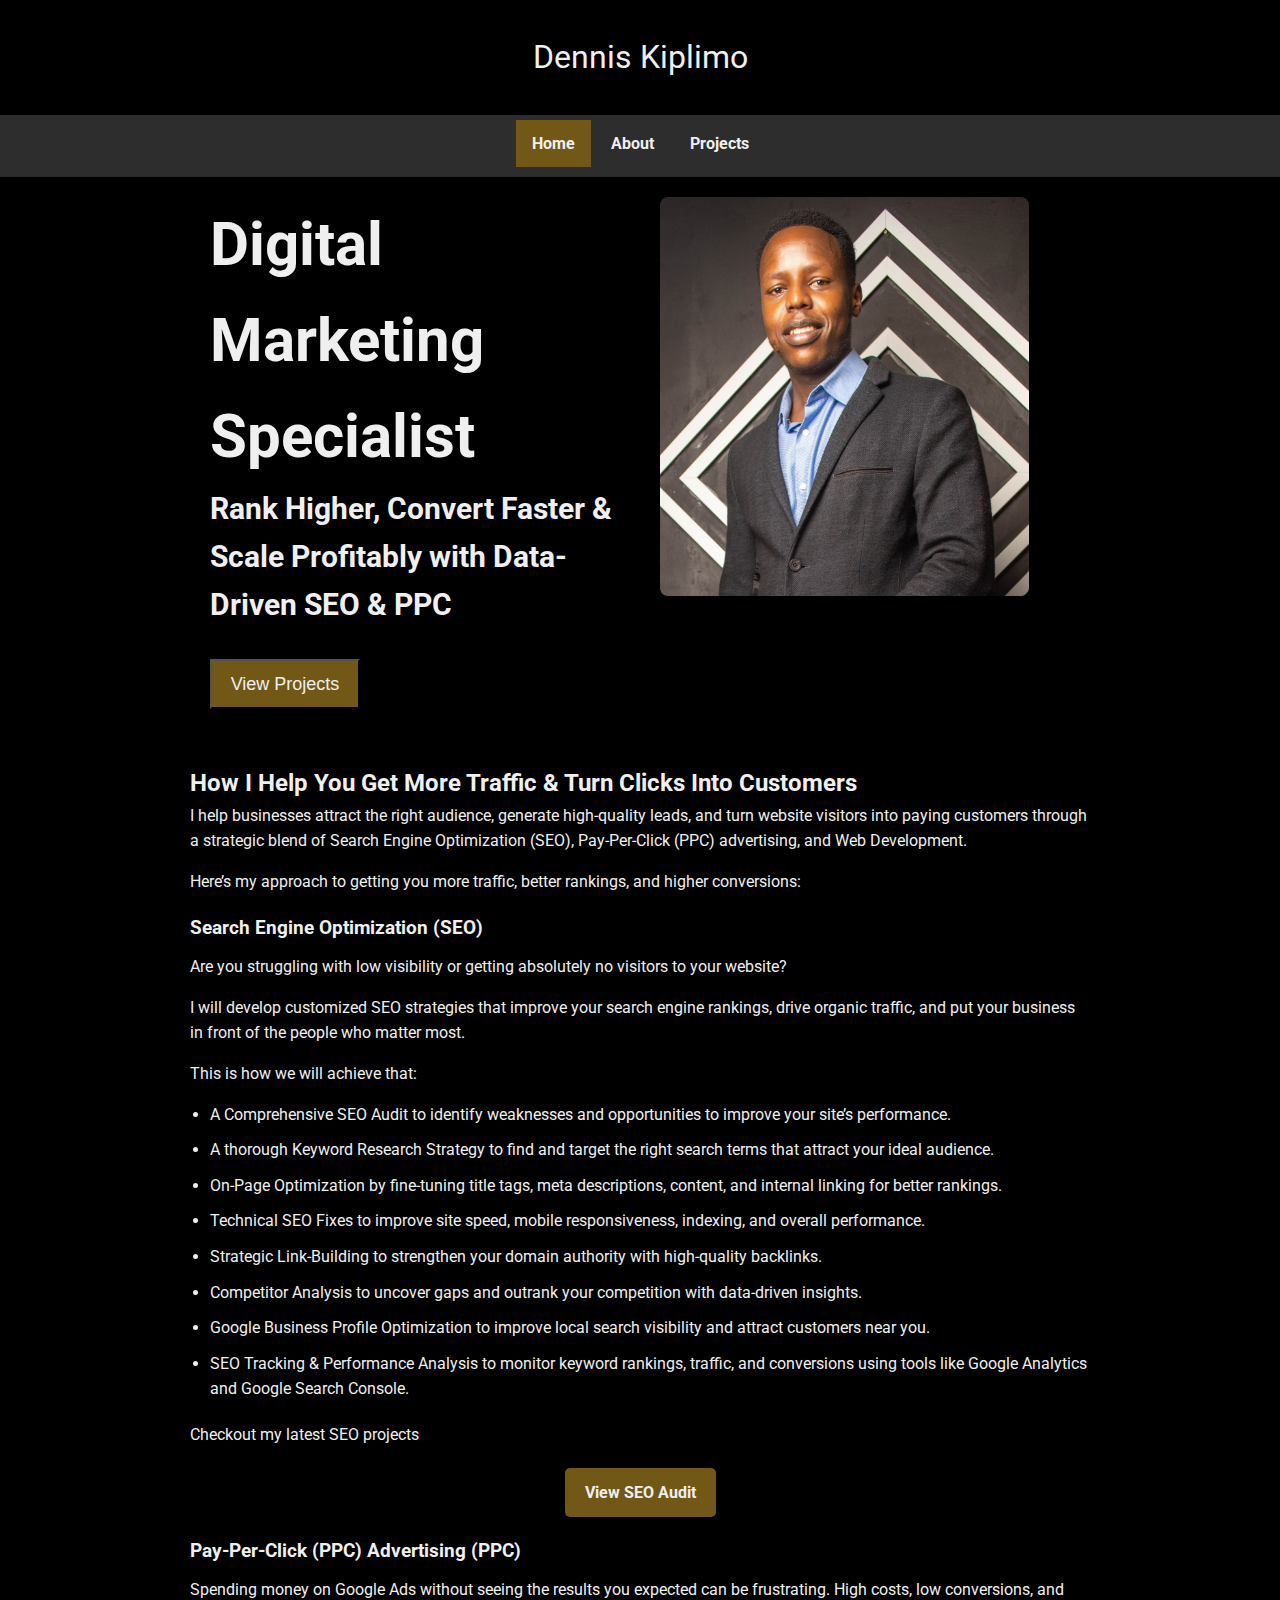
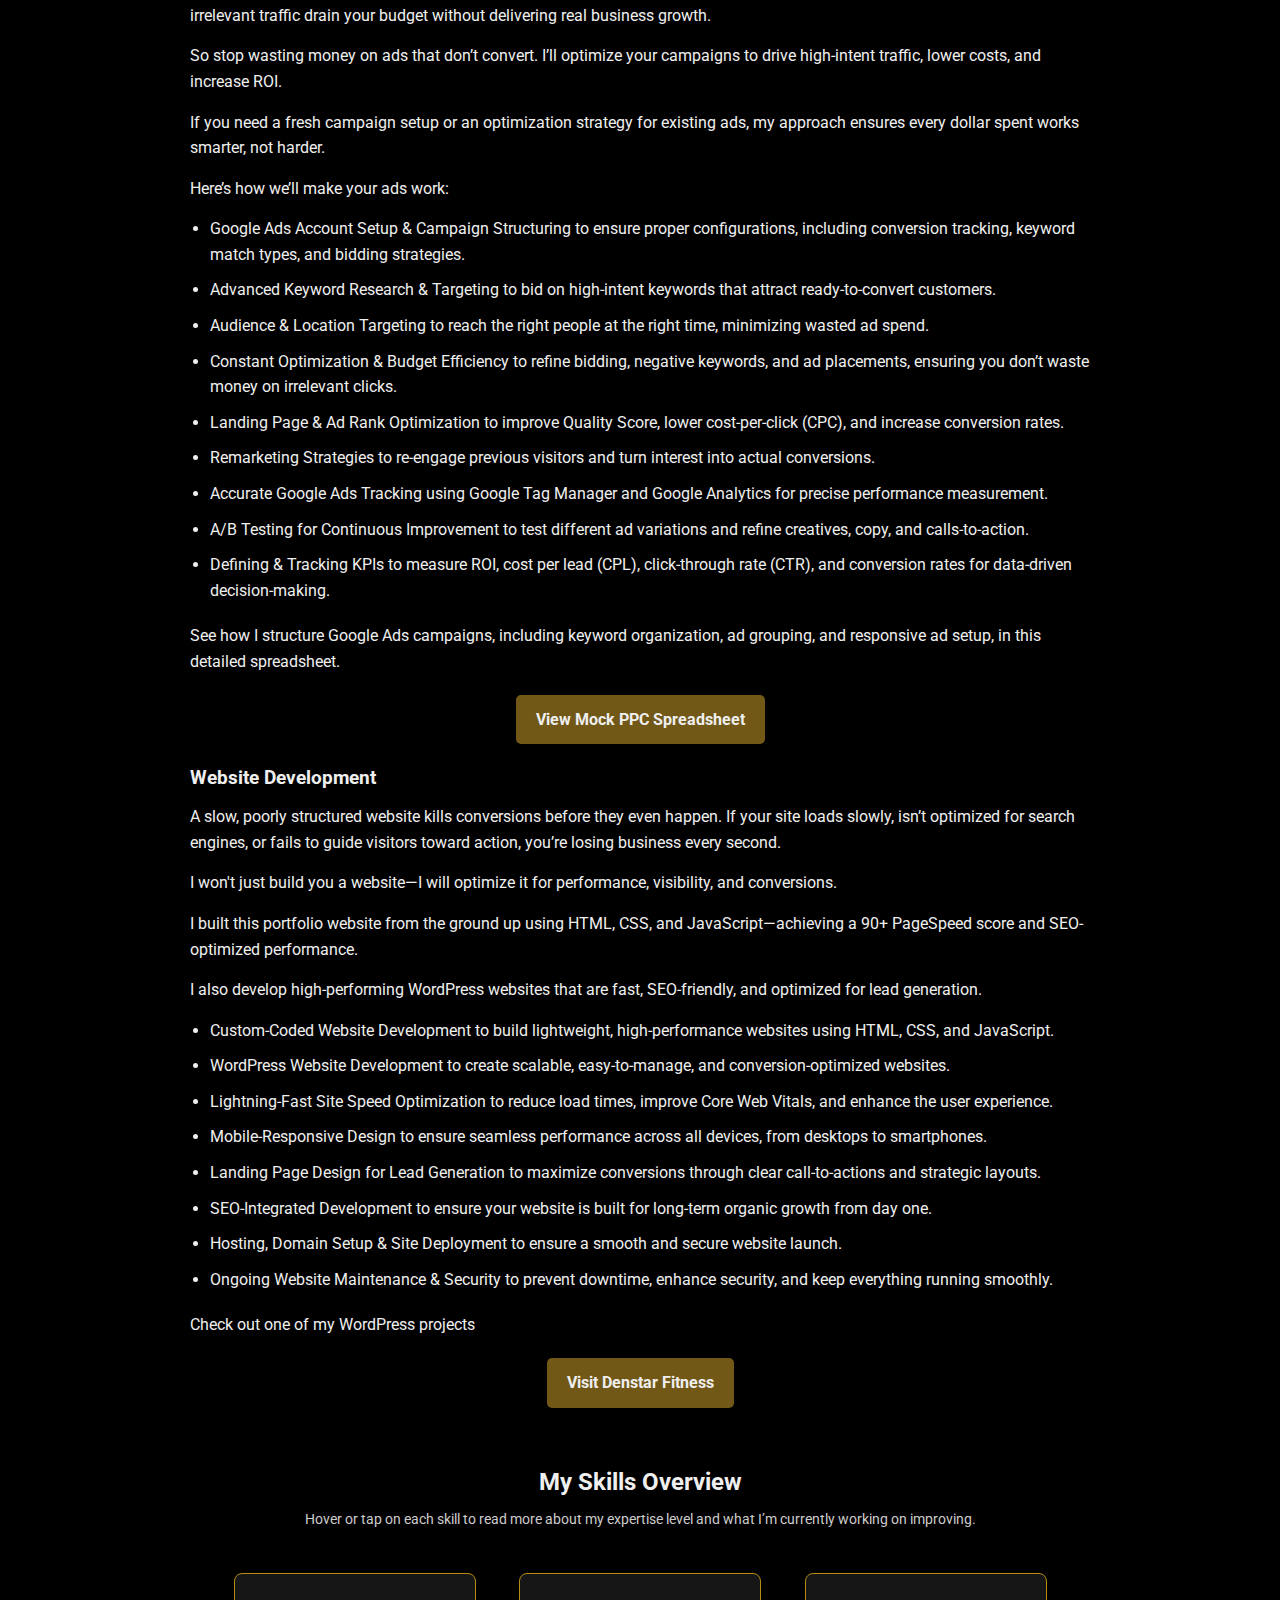
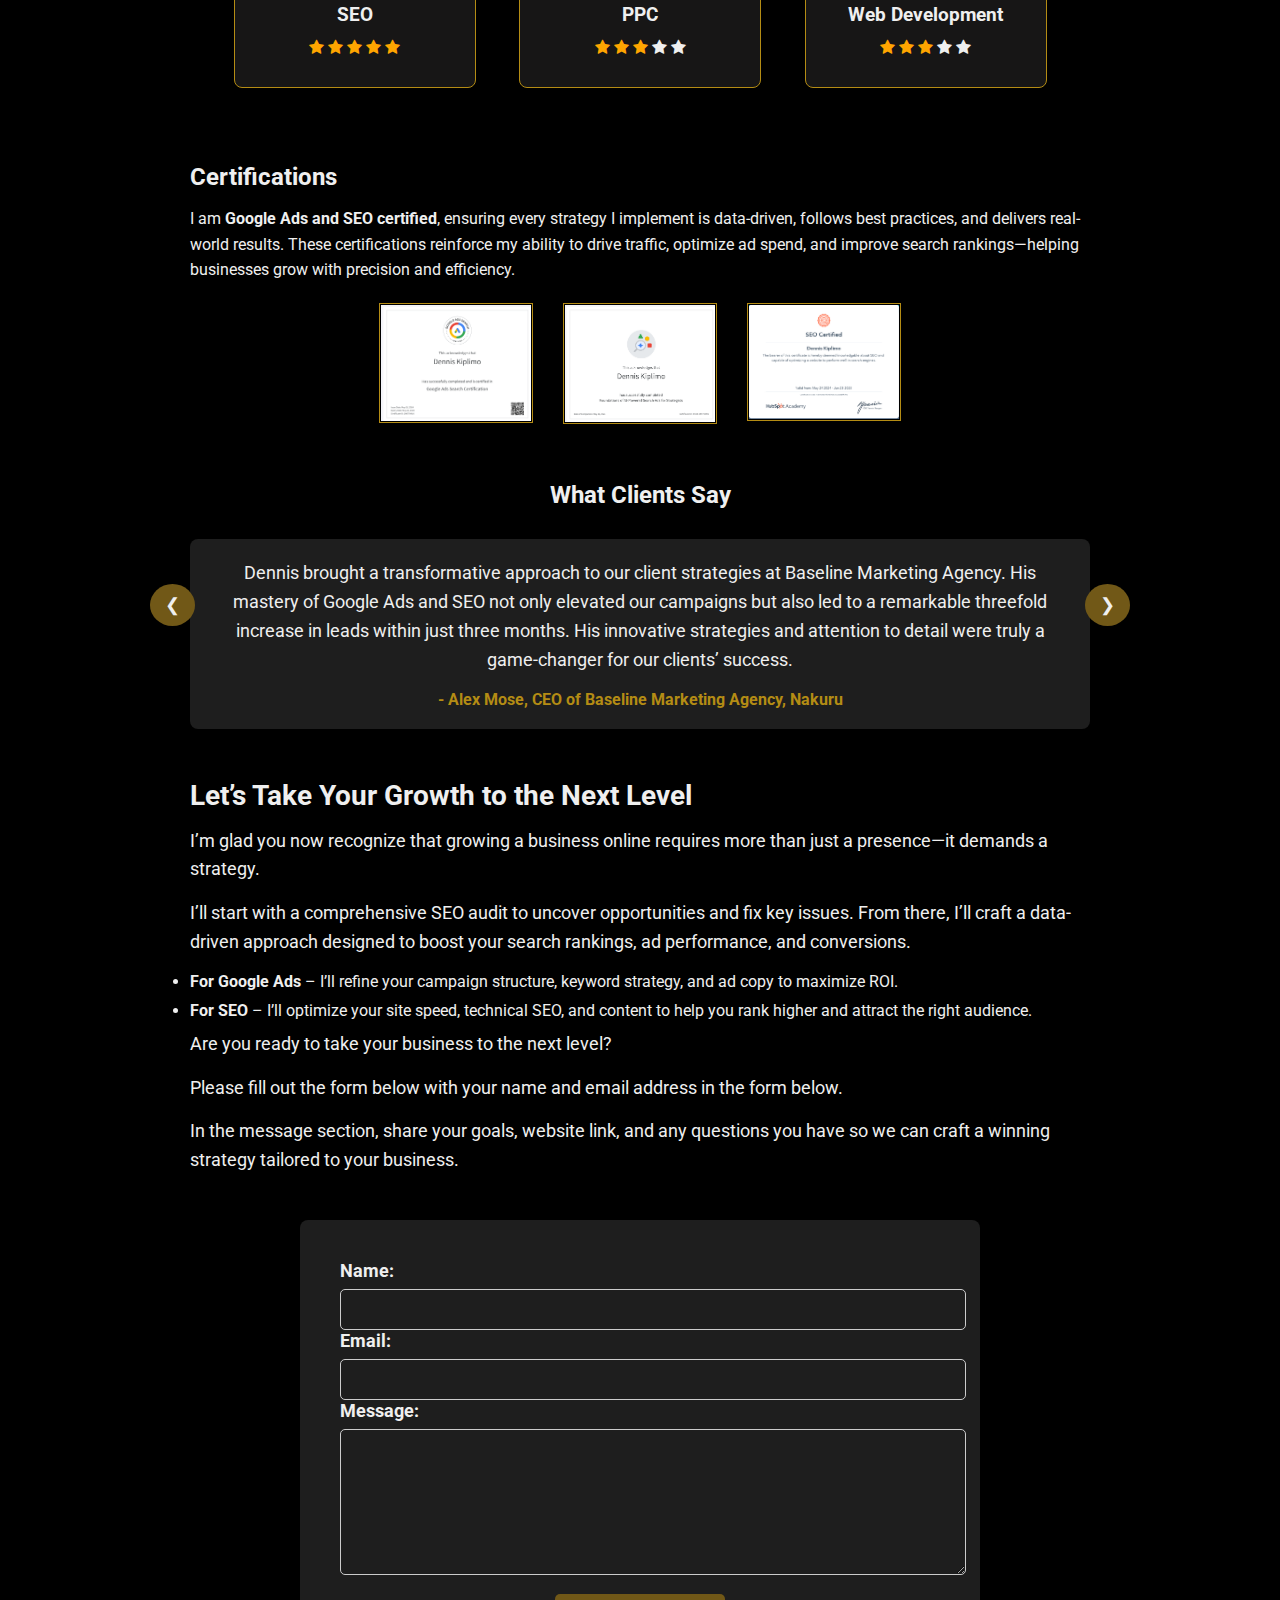
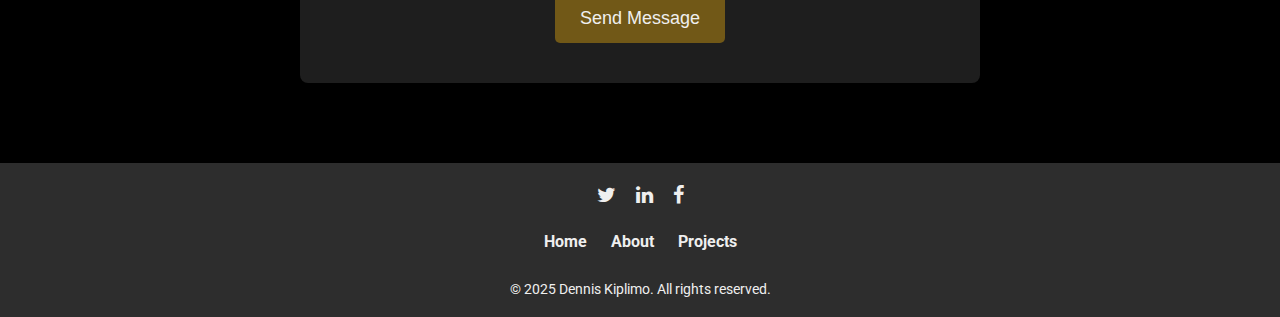
<file: index.html>
<!DOCTYPE html>
<html lang="en">
<head>
    <title>Dennis Kiplimo | SEO & PPC Specialist in Jyväskylä, Finland</title>
    <meta name="viewport" content="width=device-width, initial-scale=1.0">
    <meta name="description" content="SEO & PPC Specialist in Jyväskylä. Google Ads & SEO Certified, helping businesses drive traffic, generate leads, and boost sales.">
    <!-- Google tag (gtag.js) -->
<script async src="https://www.googletagmanager.com/gtag/js?id=G-Q9VZE1HL7E"></script>
<script>
  window.dataLayer = window.dataLayer || [];
  function gtag(){dataLayer.push(arguments);}
  gtag('js', new Date());

  gtag('config', 'G-Q9VZE1HL7E');
</script>
    <!-- Google Search Console Verification -->
    <meta name="google-site-verification" content="oHWgA0cda8-kYNpu-1tdZjZuhf3ZQPJqt4L_lTf4qVQ">
    <link href="css/lightbox.css" rel="stylesheet">
    <link rel="stylesheet" href="project.css">
    <link rel="stylesheet" href="https://cdnjs.cloudflare.com/ajax/libs/font-awesome/4.7.0/css/font-awesome.min.css">
</head>
<body>
    <main>
        <!-- Header -->
        <header>
            Dennis Kiplimo
        </header>
        
        <!-- Navigation -->
        <nav>
            <ul>
                <li><a class="active" href="home.html">Home</a></li>
                <li><a href="about.html">About</a></li>
                <li><a href="projects.html">Projects</a></li>
            </ul>
        </nav>

        <!-- Hero Section -->
        <div class="hero-section">
            <div class="hero-text">
                <h1>Digital Marketing Specialist</h1>
                <h2> Rank Higher, Convert Faster & Scale Profitably with Data-Driven SEO & PPC</h2>
                <button class="cta-button" onclick="location.href='projects.html'">View Projects</button>
            </div>
            <div class="hero-image">
                <img src="images/dennisofficial.jpg" alt="Dennis Kiplimo, SEO & PPC Specialist in Jyväskylä, Finland">
            </div>
        </div>

        <!-- Abilities Section -->
        <section class="abilities">
            <h2>How I Help You Get More Traffic & Turn Clicks Into Customers</h2>
            <p> I help businesses attract the right audience, generate high-quality leads, and turn website visitors into paying customers through a strategic blend of Search Engine Optimization (SEO), Pay-Per-Click (PPC) advertising, and Web Development.</p>
            <p> Here’s my approach to getting you more traffic, better rankings, and higher conversions:</p>
        
            <!-- SEO Section -->
            <h3>Search Engine Optimization (SEO)</h3>
            <p> Are you struggling with low visibility or getting absolutely no visitors to your website?</p>
            <p>I will develop customized SEO strategies that improve your search engine rankings, drive organic traffic, and put your business in front of the people who matter most.</p>
            <p>This is how we will achieve that:</p>
            <ul>
                <li>A Comprehensive SEO Audit to identify weaknesses and opportunities to improve your site’s performance.</li>
                <li>A thorough Keyword Research Strategy to find and target the right search terms that attract your ideal audience.</li>
                <li>On-Page Optimization by fine-tuning title tags, meta descriptions, content, and internal linking for better rankings.</li>
                <li> Technical SEO Fixes to improve site speed, mobile responsiveness, indexing, and overall performance.</li>
                <li>Strategic Link-Building to strengthen your domain authority with high-quality backlinks.</li>
                <li>Competitor Analysis to uncover gaps and outrank your competition with data-driven insights.</li>
                <li>Google Business Profile Optimization to improve local search visibility and attract customers near you.</li>
                <li>SEO Tracking & Performance Analysis to monitor keyword rankings, traffic, and conversions using tools like Google Analytics and Google Search Console.</li>
            </ul>
            <p>Checkout my latest SEO projects</p>
            <a href="https://docs.google.com/document/d/1pfCXDrT2OmkiLVCF9WJ0GuBSRz8CURRe/edit?usp=sharing&ouid=111422464792501663178&rtpof=true&sd=true" class="btn inline-btn" target="_blank">View SEO Audit</a>

            <!-- PPC Section -->
            <h3>Pay-Per-Click (PPC) Advertising (PPC)</h3>
            <p>Spending money on Google Ads without seeing the results you expected can be frustrating. High costs, low conversions, and irrelevant traffic drain your budget without delivering real business growth.</p>
            <p>So stop wasting money on ads that don’t convert. I’ll optimize your campaigns to drive high-intent traffic, lower costs, and increase ROI.</p>
            <p> If you need a fresh campaign setup or an optimization strategy for existing ads, my approach ensures every dollar spent works smarter, not harder.</p>
            <p>Here’s how we’ll make your ads work:</p>
            <ul>
                <li>Google Ads Account Setup & Campaign Structuring to ensure proper configurations, including conversion tracking, keyword match types, and bidding strategies.</li>
                <li>Advanced Keyword Research & Targeting to bid on high-intent keywords that attract ready-to-convert customers.</li>
                <li>Audience & Location Targeting to reach the right people at the right time, minimizing wasted ad spend.</li>
                <li>Constant Optimization & Budget Efficiency to refine bidding, negative keywords, and ad placements, ensuring you don’t waste money on irrelevant clicks.</li>
                <li>Landing Page & Ad Rank Optimization to improve Quality Score, lower cost-per-click (CPC), and increase conversion rates.</li>
                <li>Remarketing Strategies to re-engage previous visitors and turn interest into actual conversions.</li>
                <li>Accurate Google Ads Tracking using Google Tag Manager and Google Analytics for precise performance measurement.</li>
                <li>A/B Testing for Continuous Improvement to test different ad variations and refine creatives, copy, and calls-to-action.</li>
                <li>Defining & Tracking KPIs to measure ROI, cost per lead (CPL), click-through rate (CTR), and conversion rates for data-driven decision-making.</li>
            </ul>
            <p>See how I structure Google Ads campaigns, including keyword organization, ad grouping, and responsive ad setup, in this detailed spreadsheet.</p>
            <a href="https://docs.google.com/spreadsheets/d/1Gci21rlzCB-6meDxu1LU5Sd1lXk4l-aP/edit?usp=sharing&ouid=111422464792501663178&rtpof=true&sd=true" class="btn inline-btn" target="_blank">View Mock PPC Spreadsheet</a>
            <!-- Web Dev Section -->
            <h3>Website Development</h3>
            <p>A slow, poorly structured website kills conversions before they even happen. If your site loads slowly, isn’t optimized for search engines, or fails to guide visitors toward action, you’re losing business every second.</p>
            <p>I won't just build you a website—I will optimize it for performance, visibility, and conversions.</p>
            <p>I built this portfolio website from the ground up using HTML, CSS, and JavaScript—achieving a 90+ PageSpeed score and SEO-optimized performance.</p>
            <p>I also develop high-performing WordPress websites that are fast, SEO-friendly, and optimized for lead generation.</p>

            <ul>
                <li>Custom-Coded Website Development to build lightweight, high-performance websites using HTML, CSS, and JavaScript.</li>
                <li>WordPress Website Development to create scalable, easy-to-manage, and conversion-optimized websites.</li>
                <li>Lightning-Fast Site Speed Optimization to reduce load times, improve Core Web Vitals, and enhance the user experience.</li>
                <li>Mobile-Responsive Design to ensure seamless performance across all devices, from desktops to smartphones.</li>
                <li>Landing Page Design for Lead Generation to maximize conversions through clear call-to-actions and strategic layouts.</li>
                <li>SEO-Integrated Development to ensure your website is built for long-term organic growth from day one.</li>
                <li>Hosting, Domain Setup & Site Deployment to ensure a smooth and secure website launch.</li>
                <li>Ongoing Website Maintenance & Security to prevent downtime, enhance security, and keep everything running smoothly.</li>
            </ul>
            
            
            <p>Check out one of my WordPress projects</p>
            <a href="https://denstarfitness.com/" class="btn inline-btn" target="_blank">Visit Denstar Fitness</a>
            </section>

        <!-- Skills Overview Section -->

        <section class="skills-overview">
            <h2>My Skills Overview</h2>
            <div class="skills-container">
                <p class="hover-note">Hover or tap on each skill to read more about my expertise level and what I’m currently working on improving.</p>
                <div class="skillbox">
                    <h3>SEO</h3>
                    <div class="stars">
                        <span class="fa fa-star checked"></span>
                        <span class="fa fa-star checked"></span>
                        <span class="fa fa-star checked"></span>
                        <span class="fa fa-star checked"></span>
                        <span class="fa fa-star checked"></span>
                    </div>
                    <div class="skill-description">
                        <p>I have mastered all four pillars of SEO—Technical SEO, Content, On-site SEO, and Off-site SEO—guaranteeing higher rankings and visibility.</p>
                    </div>
                </div>
                <div class="skillbox">
                    <h3>PPC</h3>
                    <div class="stars">
                        <span class="fa fa-star checked"></span>
                        <span class="fa fa-star checked"></span>
                        <span class="fa fa-star checked"></span>
                        <span class="fa fa-star"></span>
                        <span class="fa fa-star"></span>
                    </div>
                    <div class="skill-description">
                        <p>I have mastered the core aspects of PPC—campaign structuring, audience targeting, and bid optimization—while continuously refining automation, multi-channel strategies, and A/B testing to maximize ROI.</p>
                    </div>
                </div>
                <div class="skillbox">
                    <h3>Web Development</h3>
                    <div class="stars">
                        <span class="fa fa-star checked"></span>
                        <span class="fa fa-star checked"></span>
                        <span class="fa fa-star checked"></span>
                        <span class="fa fa-star"></span>
                        <span class="fa fa-star"></span>
                    </div>
                    <div class="skill-description">
                        <p>I have mastered the basics of web development, building fast, SEO-friendly, and conversion-optimized websites using HTML, CSS & JavaScript while also developing high-performing WordPress sites.</p>
                    </div>
                </div>
            </div>
        </section>

        <!-- Certifications Section -->
        <section class="certifications">
            <h2>Certifications</h2>
            <p>I am <strong>Google Ads and SEO certified</strong>, ensuring every strategy I implement is data-driven, follows best practices, and delivers real-world results. These certifications reinforce my ability to drive traffic, optimize ad spend, and improve search rankings—helping businesses grow with precision and efficiency.</p>
             

            <div class="certifications-images">
                <a href="images/dennis_kiplimo_google_ads_search_certificate.png" data-lightbox="certifications" data-title="Google Ads Search Certificate">
                    <img class="thumbnail" src="images/dennis_kiplimo_google_ads_search_certificate.png" alt="Dennis Kiplimo Google Ads Search certificate">
                </a>
                <a href="images/dennis_kiplimo_foundations_of_ai_powered_search_ads_for_strategists.png" data-lightbox="Certifications" data-title="Foundations of AI-Powered Search Ads for Strategists">
                    <img class="thumbnail" src="images/dennis_kiplimo_foundations_of_ai_powered_search_ads_for_strategists.png" alt="Dennis Kiplimo Foundations of AI-Powered Search Ads for Strategists certificate">
                </a>
                <a href="images/dennis_kiplimo_hubspot_seo_certification.png" data-lightbox="Certifications" data-title="Hubspot SEO Certification">
                    <img class="thumbnail" src="images/dennis_kiplimo_hubspot_seo_certification.png" alt="Dennis Kiplimo Hubspot SEO Certification">
                </a>
            </div>
        </section>

        <!-- Testimonials Section -->
        <section class="testimonials">
            <h2>What Clients Say</h2>
            <div class="testimonial-container">
                <div class="testimonial-card">
                    <p>Dennis brought a transformative approach to our client strategies at Baseline Marketing Agency. His mastery of Google Ads and SEO not only elevated our campaigns but also led to a remarkable threefold increase in leads within just three months. His innovative strategies and attention to detail were truly a game-changer for our clients’ success.</p>
                    <h4>- Alex Mose, CEO of Baseline Marketing Agency, Nakuru</h4>
                </div>
                <div class="testimonial-card">
                    <p>Dennis built us a fantastic WordPress site that is not only beautiful but also highly functional. Our website traffic has increased significantly!</p>
                    <h4>- James Lee, Founder of FitZone</h4>
                </div>
                <div class="testimonial-card">
                    <p>Dennis'attention to detail and innovative strategies are unmatched. He transformed our SEO strategy, and now we're ranking for key terms!</p>
                    <h4>- Solomon, Founder of Astute Scholar</h4>
                </div>
            </div>
            <button class="prev-btn">❮</button>
            <button class="next-btn">❯</button>
            </section>

            <section class="final-cta">
                <h2>Let’s Take Your Growth to the Next Level</h2>
                <p>I’m glad you now recognize that growing a business online requires more than just a presence—it demands a strategy.</p>
                <p>I’ll start with a comprehensive SEO audit to uncover opportunities and fix key issues. From there, I’ll craft a data-driven approach designed to boost your search rankings, ad performance, and conversions.</p>
                <ul>
                    <li><strong>For Google Ads</strong> – I’ll refine your campaign structure, keyword strategy, and ad copy to maximize ROI.</li>
                    <li><strong>For SEO</strong> – I’ll optimize your site speed, technical SEO, and content to help you rank higher and attract the right audience.</li>
                </ul>
                <p>Are you ready to take your business to the next level?</p>
                <p>Please fill out the form below with your name and email address in the form below.</p>
                <p>In the message section, share your goals, website link, and any questions you have so we can craft a winning strategy tailored to your business.</p>

                <div style="display: flex; justify-content: center;">
                    <form action="https://formspree.io/f/xgvoldeg" method="POST">
                        <label for="name">Name:</label>
                        <input type="text" id="name" name="name" required>
                    
                        <label for="email">Email:</label>
                        <input type="email" id="email" name="email" required>
                    
                        <label for="message">Message:</label>
                        <textarea id="message" name="message" required></textarea>
                    
                        <button type="submit">Send Message</button>
                    </form>
                </div>
            </section>
            

        <!-- Footer -->
        <footer>
            <div class="social-links">
                <a href="https://x.com/kiplimode" target="_blank" aria-label="Twitter">
                    <i class="fa fa-twitter"></i>
                </a>
                <a href="https://www.linkedin.com/in/kiplimode/" target="_blank" aria-label="LinkedIn">
                    <i class="fa fa-linkedin"></i>
                </a>
                <a href="https://www.facebook.com/kiplimode/" target="_blank" aria-label="Facebook">
                    <i class="fa fa-facebook"></i>
                </a>
            </div>
            <div class="page-links">
                <ul>
                    <li><a href="home.html">Home</a></li>
                    <li><a href="about.html">About</a></li>
                    <li><a href="projects.html">Projects</a></li>
                </ul>
            </div>
            <p>&copy; 2025 Dennis Kiplimo. All rights reserved.</p>
        </footer> <!--footer ends-->
    </main>

    <!-- JavaScript for Lightbox (Certifications) Copyright Lokesh Dhakar -->
    <script src="js/lightbox-plus-jquery.js"></script>
    
    <!-- JavaScript for Testimonials -->
    <script>
        document.addEventListener("DOMContentLoaded", () => {
            const testimonials = document.querySelectorAll(".testimonial-card");
            const prevBtn = document.querySelector(".prev-btn");
            const nextBtn = document.querySelector(".next-btn");
            let currentTestimonial = 0;

            function updateTestimonials() {
                testimonials.forEach((testimonial, index) => {
                    testimonial.style.display = index === currentTestimonial ? "block" : "none";
                });
            }

            updateTestimonials();

            prevBtn.addEventListener("click", () => {
                currentTestimonial = (currentTestimonial - 1 + testimonials.length) % testimonials.length;
                updateTestimonials();
            });

            nextBtn.addEventListener("click", () => {
                currentTestimonial = (currentTestimonial + 1) % testimonials.length;
                updateTestimonials();
            });
        });
    </script>
</body>
</html>
</file>
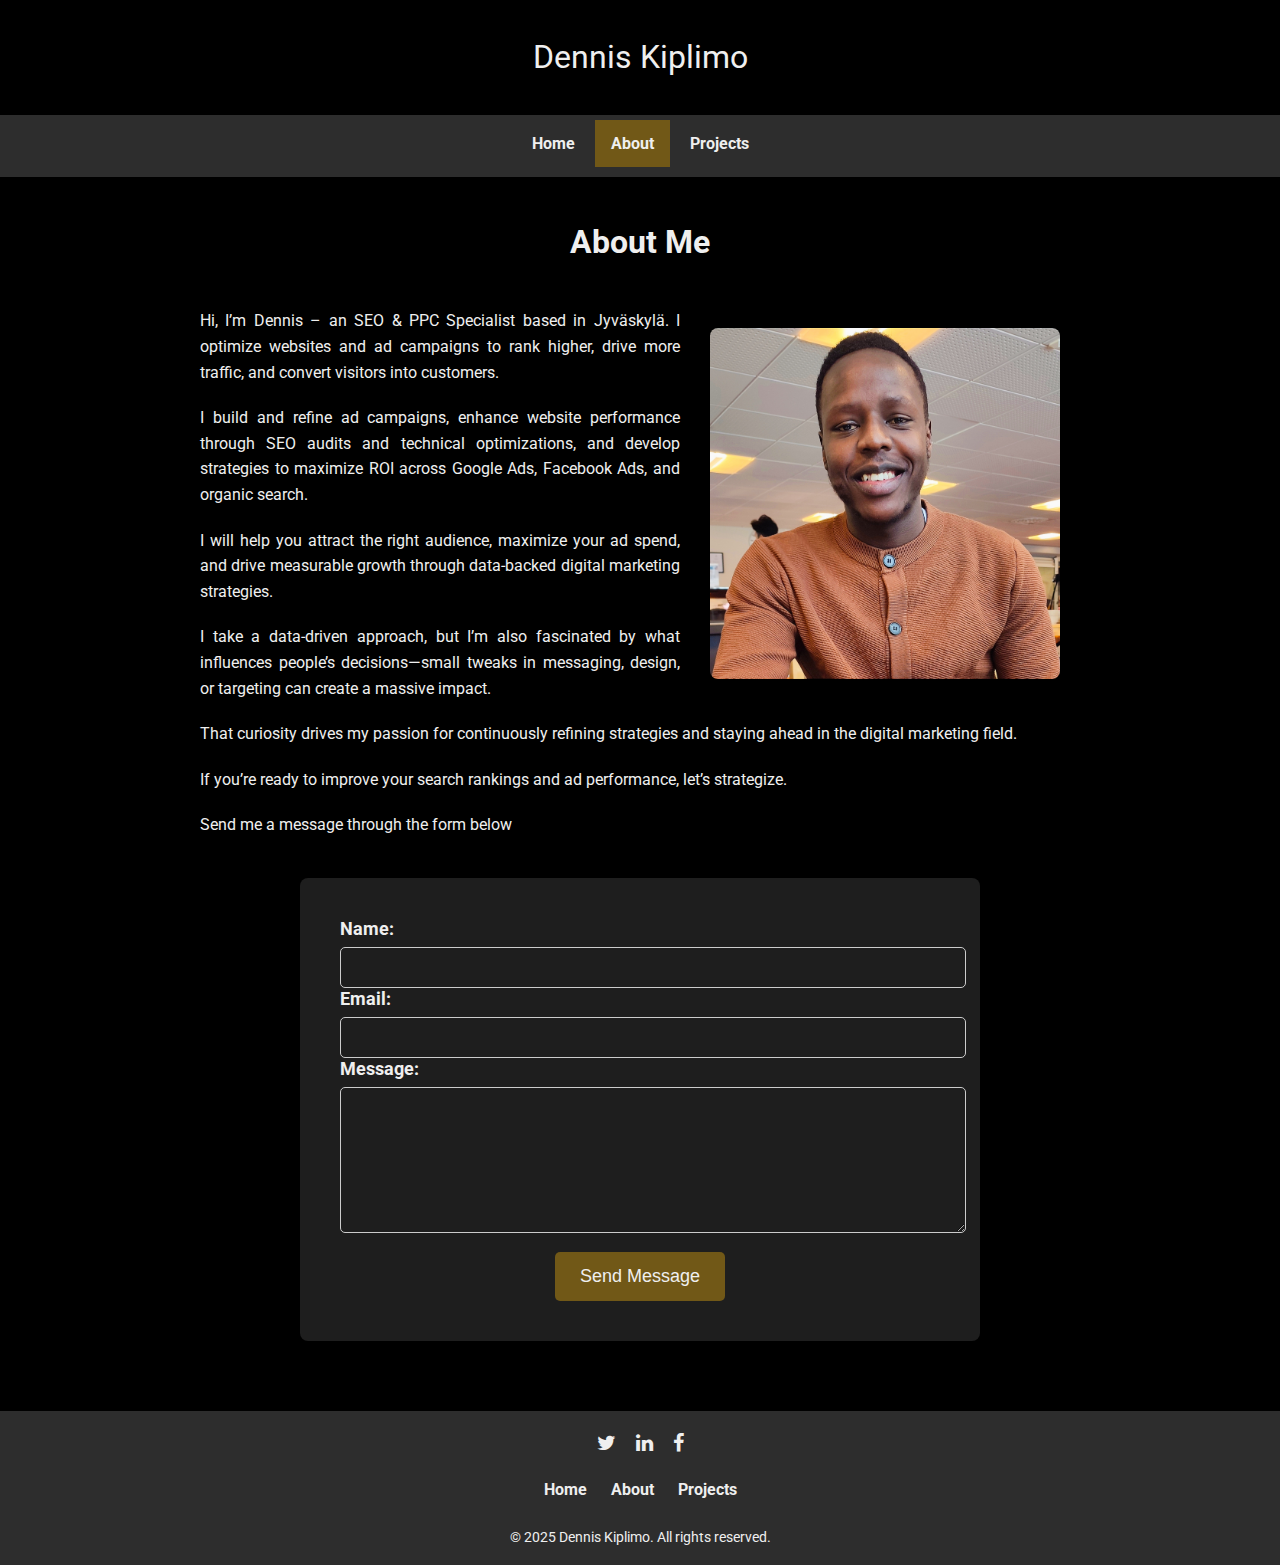
<file: about.html>
<!DOCTYPE html>
<html lang="en">
    <head>
        <title>Dennis Kiplimo</title>
        <meta name="viewport" content="width=device-width, initial-scale=1.0">
        <meta name="description" content="SEO & PPC Specialist helping businesses rank higher, drive traffic, and maximize conversions with data-driven marketing strategies.">
        <link rel="stylesheet" href="project.css">
        <link rel="stylesheet" href="https://cdnjs.cloudflare.com/ajax/libs/font-awesome/4.7.0/css/font-awesome.min.css">

    </head>
    <body>
        <!-- Header -->
        <header>
            Dennis Kiplimo
        </header>
        
        <!-- Navigation -->
        <nav>
            <ul>
                <li><a href="index.html">Home</a></li>
                <li><a class="active" href="about.html">About</a></li>
                <li><a href="projects.html">Projects</a></li>
            </ul>
        </nav>
        
        <!-- About Section -->
        <article>
            <section class="about-page">
                <h2>About Me</h2>
                <div class="content-about">
                    <div class="photo-about">
                        <img src="images/denniscasual.jpg" alt="Dennis Kiplimo Image">
                    </div>
                    <p>Hi, I’m Dennis – an SEO & PPC Specialist based in Jyväskylä. I optimize websites and ad campaigns to rank higher, drive more traffic, and convert visitors into customers.</p>
                    <p>I build and refine ad campaigns, enhance website performance through SEO audits and technical optimizations, and develop strategies to maximize ROI across Google Ads, Facebook Ads, and organic search.</p>
                    <p>I will help you attract the right audience, maximize your ad spend, and drive measurable growth through data-backed digital marketing strategies.</p>
                    <p>I take a data-driven approach, but I’m also fascinated by what influences people’s decisions—small tweaks in messaging, design, or targeting can create a massive impact.</p>
                    <p>That curiosity drives my passion for continuously refining strategies and staying ahead in the digital marketing field.</p>
                    <p>If you’re ready to improve your search rankings and ad performance, let’s strategize.</p>
                    <p>Send me a message through the form below</p>
                    <div style="display: flex; justify-content: center;">
                        <form action="https://formspree.io/f/xgvoldeg" method="POST">
                            <label for="name">Name:</label>
                            <input type="text" id="name" name="name" required>
                        
                            <label for="email">Email:</label>
                            <input type="email" id="email" name="email" required>
                        
                            <label for="message">Message:</label>
                            <textarea id="message" name="message" required></textarea>
                        
                            <button type="submit">Send Message</button>
                        </form>
                    </div>
                    

</div>
            </section>
        </article>

        <!-- Footer -->
        <footer>
            <div class="social-links"> <!--social links-->
                <a href="https://x.com/kiplimode" target="_blank" aria-label="Twitter">
                    <i class="fa fa-twitter"></i>
                </a>
                <a href="https://www.linkedin.com/in/kiplimode/" target="_blank" aria-label="LinkedIn">
                    <i class="fa fa-linkedin"></i>
                </a>
                <a href="https://www.facebook.com/kiplimode/" target="_blank" aria-label="Facebook">
                    <i class="fa fa-facebook"></i>
                </a>
            </div>
            <div class="page-links">
            <ul>
                <li><a href="index.html">Home</a></li>
                <li><a href="about.html">About</a></li>
                <li><a href="projects.html">Projects</a></li>
            </ul>
            </div>
            <p>&copy; 2025 Dennis Kiplimo. All rights reserved.</p>
        </footer>
    </body>
</html>
</file>
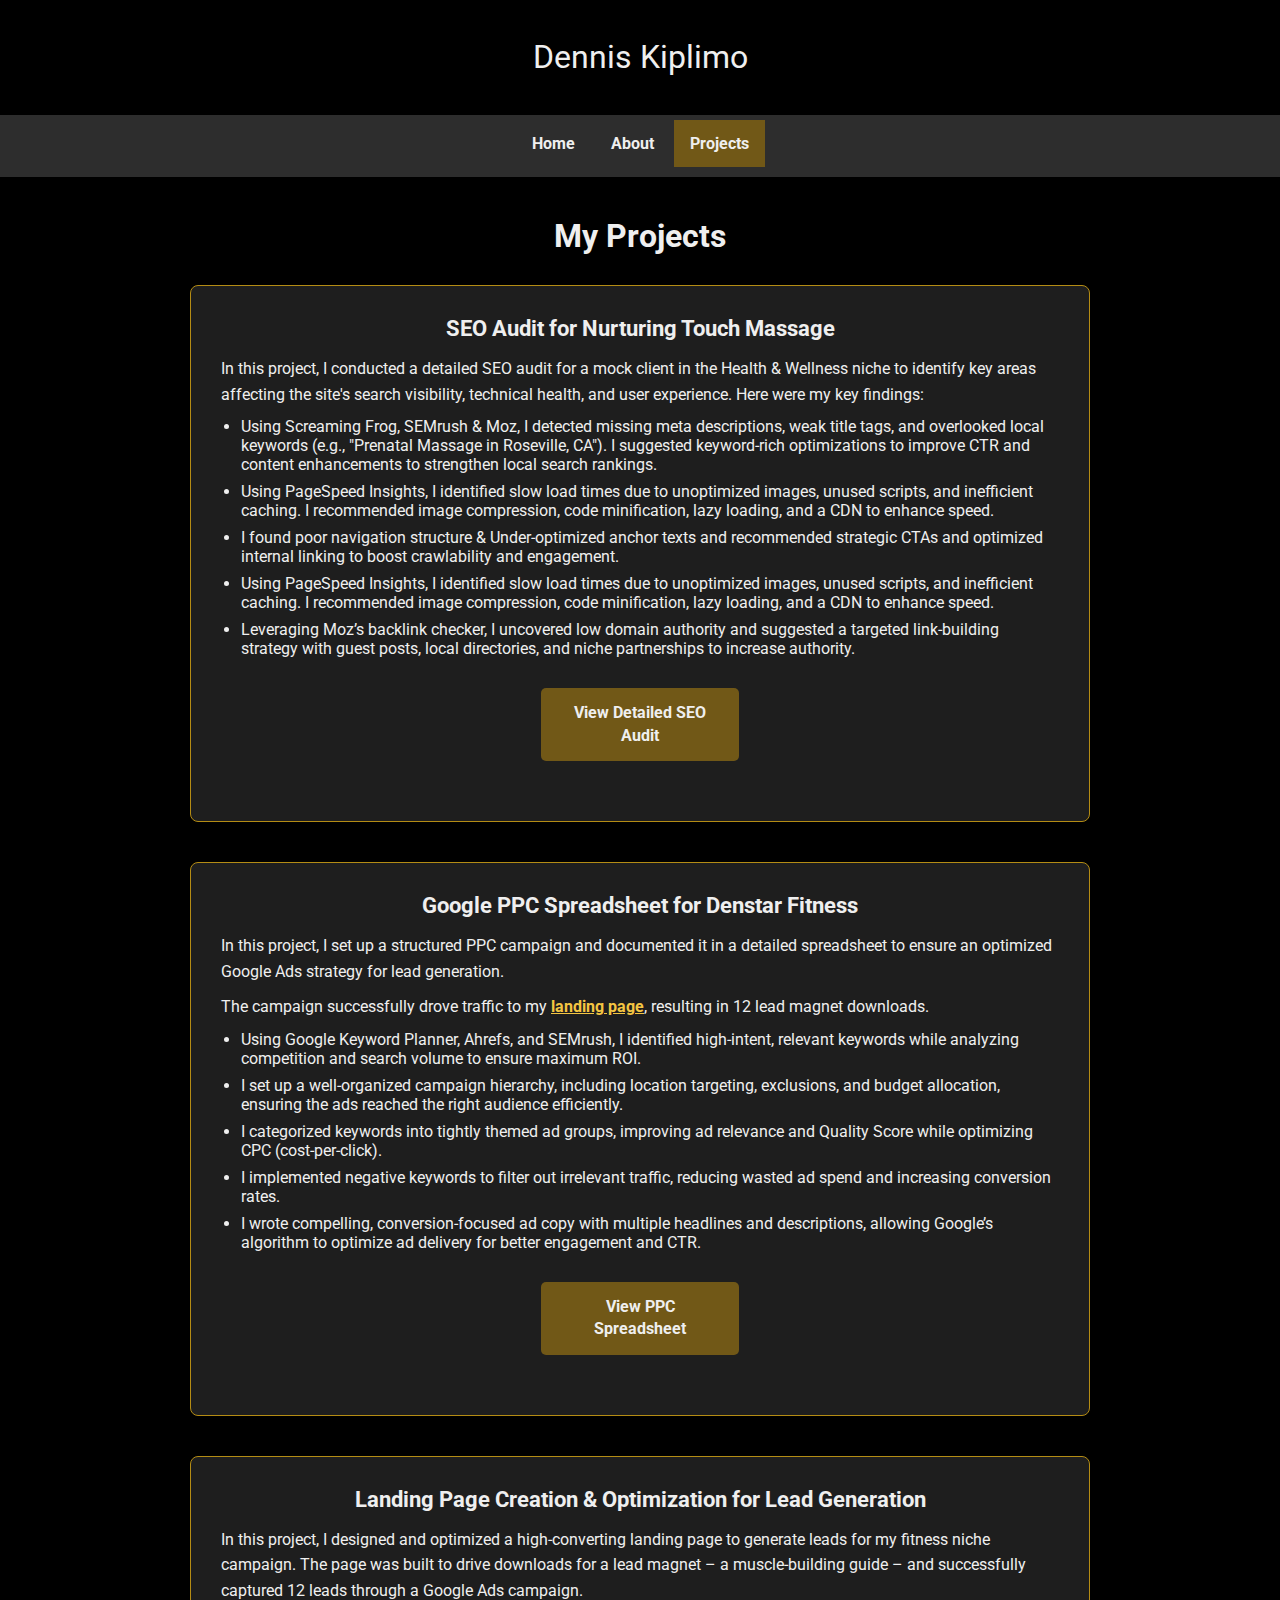
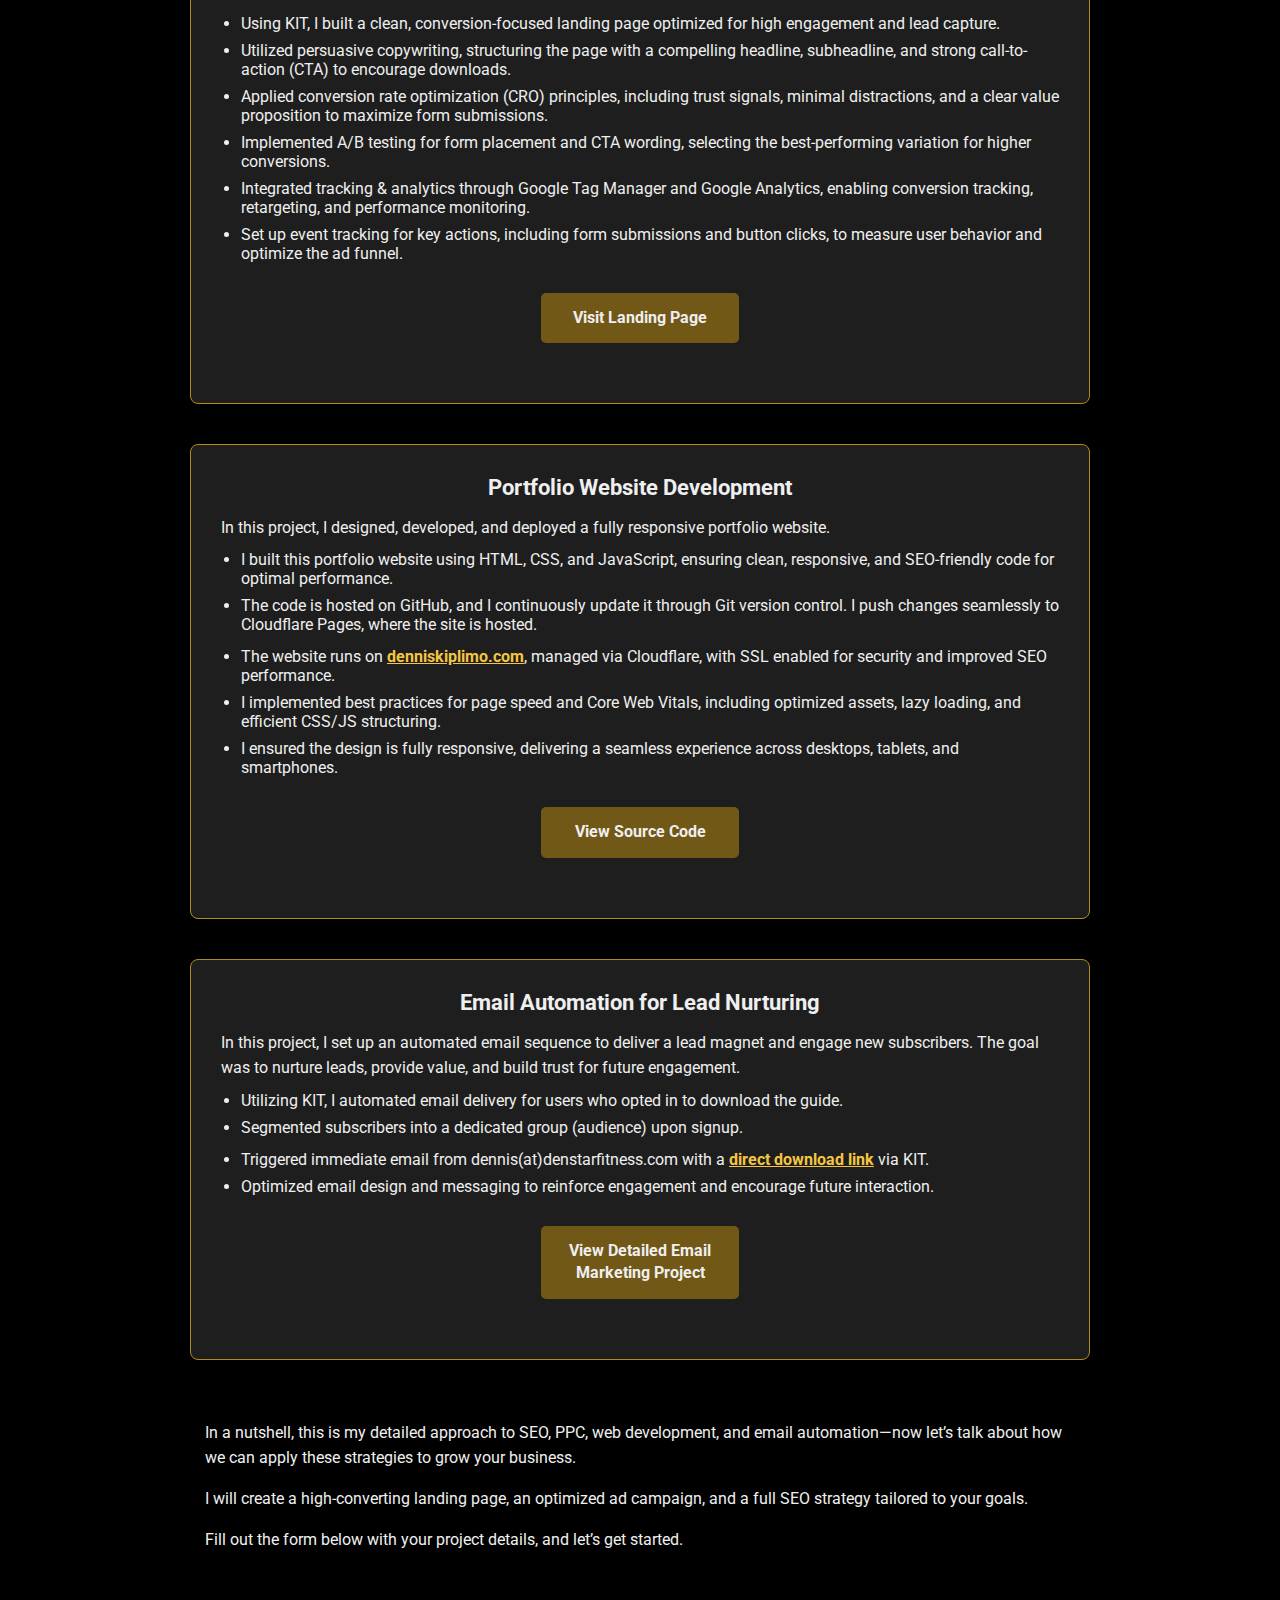
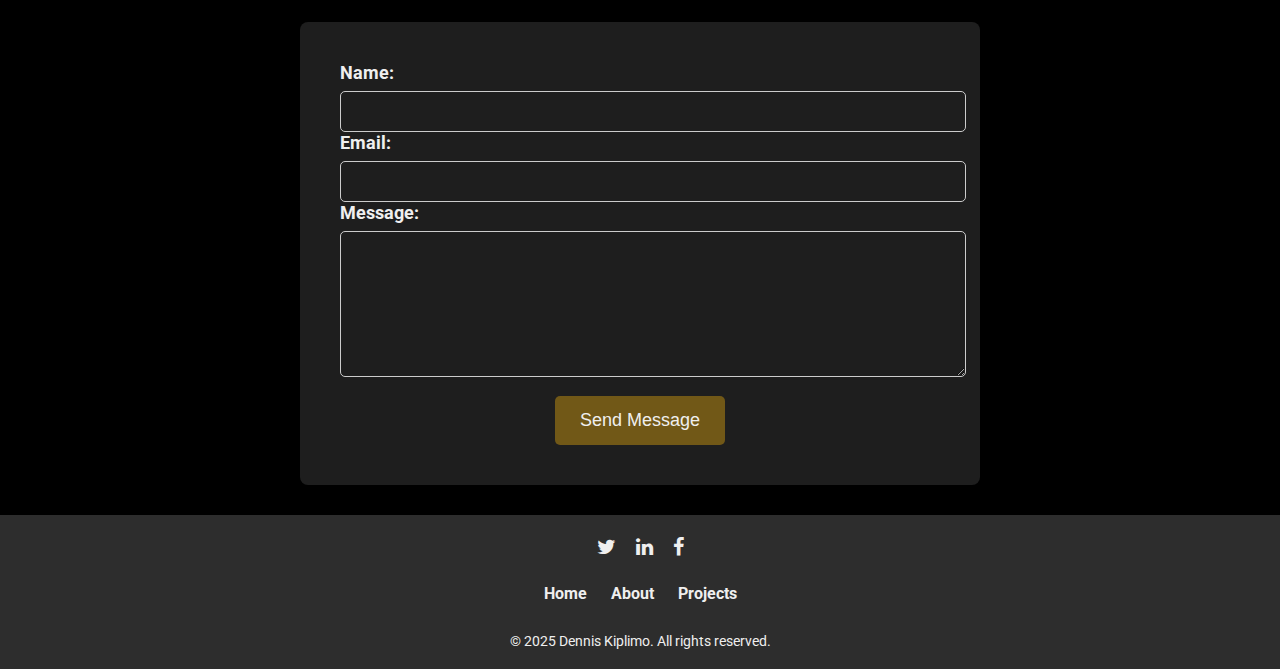
<file: projects.html>
<!DOCTYPE html>
<html lang="en">
    <head>
        <title>Projects - Dennis Kiplimo</title>
        <meta name="viewport" content="width=device-width, initial-scale=1.0">
        <meta name="description" content="Discover Dennis Kiplimo’s SEO, PPC, and web development projects. Explore SEO audits, Google Ads campaigns, landing pages, and email automation strategies.">
        <link rel="stylesheet" href="project.css">
        <link rel="stylesheet" href="https://cdnjs.cloudflare.com/ajax/libs/font-awesome/4.7.0/css/font-awesome.min.css">

    </head>
    <body>
        <article>
            <!-- Header -->
            <header>
                Dennis Kiplimo
            </header>
            
            <!-- Navigation -->
            <nav>
                <ul>
                    <li><a href="index.html">Home</a></li>
                    <li><a href="about.html">About</a></li>
                    <li><a class="active" href="projects.html">Projects</a></li>
                </ul>
            </nav> <!-- Navigation ends -->

            <!-- Projects Section -->
            <section class="projects-page">
                <h2>My Projects</h2>
                <div class="projects-container">
                    <!-- SEO Audit -->
                    <div class="project-card">
                        <h3>SEO Audit for Nurturing Touch Massage </h3>
                        <p>In this project, I conducted a detailed SEO audit for a mock client in the Health & Wellness niche to identify key areas affecting the site's search visibility, technical health, and user experience. Here were my key findings:</p>
                        <ul>
                            <li>Using Screaming Frog, SEMrush & Moz, I detected missing meta descriptions, weak title tags, and overlooked local keywords (e.g., "Prenatal Massage in Roseville, CA"). I suggested keyword-rich optimizations to improve CTR and content enhancements to strengthen local search rankings.</li>
                            <li>Using PageSpeed Insights, I identified slow load times due to unoptimized images, unused scripts, and inefficient caching. I recommended image compression, code minification, lazy loading, and a CDN to enhance speed.</li>
                            <li>I found poor navigation structure & Under-optimized anchor texts and recommended strategic CTAs and optimized internal linking to boost crawlability and engagement.</li>
                            <li>Using PageSpeed Insights, I identified slow load times due to unoptimized images, unused scripts, and inefficient caching. I recommended image compression, code minification, lazy loading, and a CDN to enhance speed.</li>
                            <li>Leveraging Moz’s backlink checker, I uncovered low domain authority and suggested a targeted link-building strategy with guest posts, local directories, and niche partnerships to increase authority.</li>
                        </ul>
                        <a href="https://docs.google.com/document/d/1aVXykRh7TanCI2krKQiYeeWhjl6fhRG4/edit?usp=sharing&ouid=111422464792501663178&rtpof=true&sd=true" target="_blank" class="btn">View Detailed SEO Audit</a>
                    </div>
            
                    <!-- Project Card 2: Google Ads Lead Gen Spreadsheet -->
                    <div class="project-card">
                        <h3>Google PPC Spreadsheet for Denstar Fitness</h3>
                        <p>In this project, I set up a structured PPC campaign and documented it in a detailed spreadsheet to ensure an optimized Google Ads strategy for lead generation.
                            <p>The campaign successfully drove traffic to my <a href="https://denstarfitness.com/forms/" target="_blank">landing page</a>, resulting in 12 lead magnet downloads.</p>
                            <ul>
                                <li>Using Google Keyword Planner, Ahrefs, and SEMrush, I identified high-intent, relevant keywords while analyzing competition and search volume to ensure maximum ROI.</li>
                                <li>I set up a well-organized campaign hierarchy, including location targeting, exclusions, and budget allocation, ensuring the ads reached the right audience efficiently.</li>
                                <li>I categorized keywords into tightly themed ad groups, improving ad relevance and Quality Score while optimizing CPC (cost-per-click).</li>
                                <li>I implemented negative keywords to filter out irrelevant traffic, reducing wasted ad spend and increasing conversion rates.</li>
                                <li>I wrote compelling, conversion-focused ad copy with multiple headlines and descriptions, allowing Google’s algorithm to optimize ad delivery for better engagement and CTR.</li>
                            </ul>
                        <a href="https://docs.google.com/spreadsheets/d/123uLdtXWBiLOGiqWsDY8W9H8HsJJh2zF/edit?usp=sharing&ouid=111422464792501663178&rtpof=true&sd=true" target="_blank" class="btn">View PPC Spreadsheet</a>
                    </div>
            
                    <!-- Landing Page Creation & Optimization  -->
                    <div class="project-card">
                        <h3>Landing Page Creation & Optimization for Lead Generation</h3>
                        <p>In this project, I designed and optimized a high-converting landing page to generate leads for my fitness niche campaign. The page was built to drive downloads for a lead magnet – a muscle-building guide – and successfully captured 12 leads through a Google Ads campaign.</p>
                        <ul>
                            <li>Using KIT, I built a clean, conversion-focused landing page optimized for high engagement and lead capture.</li>
                            <li>Utilized persuasive copywriting, structuring the page with a compelling headline, subheadline, and strong call-to-action (CTA) to encourage downloads.</li>
                            <li>Applied conversion rate optimization (CRO) principles, including trust signals, minimal distractions, and a clear value proposition to maximize form submissions.</li>
                            <li>Implemented A/B testing for form placement and CTA wording, selecting the best-performing variation for higher conversions.</li>
                            <li>Integrated tracking & analytics through Google Tag Manager and Google Analytics, enabling conversion tracking, retargeting, and performance monitoring.</li>
                            <li>Set up event tracking for key actions, including form submissions and button clicks, to measure user behavior and optimize the ad funnel.</li>
                        </ul>
                        <a href="https://denstarfitness.com/forms/" target="_blank" class="btn">Visit Landing Page</a>
                    </div>

                    <!--Project card 4: Portfolio Website Development-->

                    <div class="project-card">
                        <h3>Portfolio Website Development</h3>
                        <p>In this project, I designed, developed, and deployed a fully responsive portfolio website.</p>
                        <ul>
                            <li>I built this portfolio website using HTML, CSS, and JavaScript, ensuring clean, responsive, and SEO-friendly code for optimal performance.</li>
                            <li>The code is hosted on GitHub, and I continuously update it through Git version control. I push changes seamlessly to Cloudflare Pages, where the site is hosted.</li>
                            <li>The website runs on <a href="https://denniskiplimo.com/" target="_blank">denniskiplimo.com</a>, managed via Cloudflare, with SSL enabled for security and improved SEO performance.</li>
                            <li>I implemented best practices for page speed and Core Web Vitals, including optimized assets, lazy loading, and efficient CSS/JS structuring.</li>
                            <li>I ensured the design is fully responsive, delivering a seamless experience across desktops, tablets, and smartphones.</li>
                        </ul>
                        <a href="https://github.com/kiplimodev/portfolio" target="_blank" class="btn">View Source Code</a>
                    </div>

                    <!--Project card 5: Email Automation for Lead Nurturing-->
                    <div class="project-card">
                        <h3>Email Automation for Lead Nurturing</h3>
                        <p>In this project, I set up an automated email sequence to deliver a lead magnet and engage new subscribers. The goal was to nurture leads, provide value, and build trust for future engagement.</p>
                        <ul>
                            <li>Utilizing KIT, I automated email delivery for users who opted in to download the guide.</li>
                            <li>Segmented subscribers into a dedicated group (audience) upon signup.</li>
                            <li>Triggered immediate email from dennis(at)denstarfitness.com with a <a href="https://mcusercontent.com/bf7fbc51720d50ceff758ed0f/files/948a6b6f-c77c-e581-3800-b4666f33d30d/How_to_Build_Muscle_Fast_in_5_Levels_.pdf" target="_blank">direct download link</a> via KIT.</li>
                            <li>Optimized email design and messaging to reinforce engagement and encourage future interaction.</li>
                        </ul>
                        <a href="https://docs.google.com/document/d/1dsHhhZVeQpNHtCUTNzmR78GA9NqD_mdDEwsrSJ0BypM/edit?usp=sharing" target="_blank" class="btn">View Detailed Email Marketing Project</a>
                    </div>
                </div>
            </section> <!-- Projects section ends -->
            <div class="final-cta-box">
                <p>In a nutshell, this is my detailed approach to SEO, PPC, web development, and email automation—now let’s talk about how we can apply these strategies to grow your business.
                <p>I will create a high-converting landing page, an optimized ad campaign, and a full SEO strategy tailored to your goals.</p>
                <p>Fill out the form below with your project details, and let’s get started.</p>
            </div>                
                                <div style="display: flex; justify-content: center;">
                                    <form action="https://formspree.io/f/xgvoldeg" method="POST">
                                        <label for="name">Name:</label>
                                        <input type="text" id="name" name="name" required>
                                    
                                        <label for="email">Email:</label>
                                        <input type="email" id="email" name="email" required>
                                    
                                        <label for="message">Message:</label>
                                        <textarea id="message" name="message" required></textarea>
                                    
                                        <button type="submit">Send Message</button>
                                    </form>
                                </div>

            <!-- Footer -->
            <footer>
                <div class="social-links">
                    <a href="https://x.com/kiplimode" target="_blank" aria-label="Twitter">
                        <i class="fa fa-twitter"></i>
                    </a>
                    <a href="https://www.linkedin.com/in/kiplimode/" target="_blank" aria-label="LinkedIn">
                        <i class="fa fa-linkedin"></i>
                    </a>
                    <a href="https://www.facebook.com/kiplimode/" target="_blank" aria-label="Facebook">
                        <i class="fa fa-facebook"></i>
                    </a>
                </div>
                <div class="page-links">
                <ul>
                    <li><a href="index.html">Home</a></li>
                    <li><a href="about.html">About</a></li>
                    <li><a href="projects.html">Projects</a></li>
                </ul>
                </div>
                <p>&copy; 2025 Dennis Kiplimo. All rights reserved.</p>
            </footer> <!-- Footer ends -->
        </article>
    </body>
</html>
</file>
<file: project.css>
@import url('https://fonts.googleapis.com/css2?family=Roboto:ital,wght@0,100;0,300;0,400;0,500;0,700;0,900;1,100;1,300;1,400;1,500;1,700;1,900&display=swap');
/* General Reset*/
* {
margin: 0;
padding: 0;
}
/* Body styles */
body {
font-family: 'Roboto', sans-serif;
font-weight: 400;
background-color: black;
margin:0 auto;
color:rgb(239, 239, 239);
}
/* header section */
header {
background-color: black;
padding: 1em;
color: rgb(239, 239, 239);
 text-align: center;
font-size: 200%;
line-height: 1.6;
}
/* Navigation Bar */
nav ul {
list-style-type: none;
margin: 0;
padding: 0;
overflow: hidden;
background-color: rgb(45, 45, 45);
text-align: center;
  }
 
nav li {
display: inline-block;
}

nav li:last-child {
border-right: none;
}
 
 nav li a {
color: rgb(239, 239, 239);
text-align: center;
padding: 14px 16px;
text-decoration: none;
display: inline-block;
transition: background-color 0.3s ease, color 0.3s ease;
}
 
li a:hover:not(.active) {
background-color: black;
}
 
.active {
background-color: rgb(113, 88, 23);
}

ul:not(nav ul) li {
  margin-bottom: 10px;
}


a {
  color: #f4c542; 
  text-decoration: underline; 
  font-weight: bold;
  transition: color 0.3s ease;
}

a:hover {
  color: #ffcc00; 
  text-decoration: none; 
}

li {
  margin-bottom: 10px; 
}

li a {
  display: inline-block;
  margin-top: 5px; 
}

/* Hero Section */
.hero-section{
display: flex;
justify-content: space-between;
max-width: 900px;
margin: 20px auto;
overflow: hidden;
}

.hero-text,
.hero-image {
flex-basis: 50%;
padding: 0 20px;
}

.hero-image img{
max-width: 90%; 
height: auto;
border-radius: 8px;

}

.hero-text h1{
font-size: 60px;
line-height: 1.6;
}

.hero-text h2{
font-size: 30px;
line-height: 1.6;
}

.hero-text button{
width: 150px;
height: 50px;
font-size: 18px;
margin-top: 30px;
background-color: rgb(113, 88, 23);
color: rgb(239, 239, 239);
cursor: pointer;
margin-bottom: 15px;
transition: transform 0.3s ease, background-color 0.3s ease;

}

.cta-button:hover{
background-color: black;
font-weight: bold;
transform: scale(1.05);
}

.cta-button:active{
background-color: rgb(113, 88, 23);
}
/* Abilities Section */
.abilities {
margin: 0 auto;
max-width: 900px;
padding: 20px 5%;
line-height: 1.6;
}

.abilities h3 {
margin-top: 20px;
margin-bottom: 10px;
}
.abilities p {
margin-bottom: 15px;
}
.abilities ul {
margin-bottom: 20px;
padding-left: 20px;
list-style: disc;
}
.inline-btn {
  display: block; 
  width: fit-content; 
  padding: 12px 20px;
  font-size: 16px;
  text-decoration: none;
  background-color: rgb(113, 88, 23);
  color: rgb(239, 239, 239); 
  border-radius: 5px;
  text-align: center;
  transition: background-color 0.3s ease, transform 0.3s ease;
  margin: 20px auto; 
}

.inline-btn:hover {
  background-color: black;
  transform: scale(1.05);
  font-weight: bold;
}

/* Skills Overview section */
.skills-overview {
  margin: 0 auto;
  max-width: 900px;
  text-align: center;
  padding: 20px;
}

.skills-container {
  display: flex;
  justify-content: space-evenly;
  align-items: center;
  flex-wrap: wrap;
}

.hover-note {
  text-align: center;
  font-size: 0.9em;
  color: #ccc;
  margin: 15px 15px;
}
.skillbox {
  border: 1px solid rgb(180, 140, 20);
  align-items: center;
  text-align: center;
  width: 200px;
  padding: 30px 20px;
  margin-top: 30px;
  border-radius: 8px;
  background-color: rgb(23, 22, 22);
  transition: transform 0.3s ease, border-color 0.3s ease;
  position: relative;
  cursor: pointer;
  overflow: hidden;
}
.skillbox h3 {
  margin-bottom: 12px;
}

.stars {
  margin-top: 12px;
}
.skillbox:hover {
  transform: scale(1.05);
  border-color: orange;
  height: 80px;
}

/* Initially show stars */
.stars {
  opacity: 1;
  transition: opacity 0.3s ease-in-out;
}

/* Initially hiding the description */
.skill-description {
  position: absolute;
  top: 50%;
  left: 50%;
  width: 100%;
  background: rgba(0, 0, 0, 0.95);
  color: white;
  text-align: center;
  padding: 15px 20px;
  border-radius: 5px;
  font-size: 0.85em;
  line-height: 1.5; 
  transform: translate(-50%, -50%);
  opacity: 0;
  visibility: hidden;
  transition: opacity 0.3s ease-in-out, visibility 0.3s ease-in-out;
}

/* On hover: Hide stars and show description */
.skillbox:hover .stars {
  opacity: 0;
}

.skillbox:hover .skill-description {
  opacity: 1;
  visibility: visible;
}

/* Keeping golden color of stars */
.checked {
  color: orange; 
}
S
/* On hover: Fade out stars (but keep their color) */
.skillbox:hover .stars {
  opacity: 0.2; 
}


/* certifications section*/
.certifications{
max-width: 900px;
align-items: center;
margin: 0 auto;
padding: 30px 5%;
line-height: 1.6;
text-align: left;
}

.certifications-images{
display: flex;
justify-content: center;
}

.certifications h2{
margin-top: 20px;
margin-bottom: 10px;
}

/* About Page */
.about-page{
max-width: 900px;
margin: 20px auto;
padding: 20px;
}

.content-about p{
 padding: 10px;
text-align: justify;
line-height: 1.6;
}

.about-page h2,
.about-page h3{
line-height: 1.6;
text-align: center;
margin-bottom: 30px;
font-size: 32px;
font-weight: bold;
}

.photo-about img{
max-width: 350px;
height: auto;
float: right;
margin: 30px 30px;
border-radius: 8px;
}

/* Projects page */
.projects-page {
max-width: 900px;
margin: 20px auto;
padding: 20px;
text-align: center;
}

.projects-page h2 {
font-size: 32px;
color: rgb(239, 239, 239);
margin-bottom: 30px;
}

.projects-container {
display: flex;
flex-wrap: wrap;
gap: 40px;
justify-content: center;
 
}

/* Project page's project Cards */
.project-card {
background-color: rgb(30, 30, 30);
border: 1px solid rgb(180, 140, 20);
border-radius: 8px;
max-width: 900px;
padding: 30px;
text-align: left;
transition: transform 0.3s ease, box-shadow 0.3s ease;
}

.project-card:hover {
transform: scale(1.05);

}

.project-card h3 {
font-size: 22px;
color: rgb(239, 239, 239);;
margin-bottom: 15px;
text-align: center;
}

.project-card p {
font-size: 16px;
margin-bottom: 10px;
line-height: 1.6;
}

.project-card ul {
list-style: disc;
margin: 10px 0;
padding-left: 20px;
}

.project-card ul li {
margin-bottom: 8px;
}

.project-card .btn {
display: flex;
justify-content: center;
max-width: 150px;
margin: 30px auto;
padding: 14px 24px; 
background-color: rgb(113, 88, 23);
color: rgb(239, 239, 239);
border-radius: 5px;
text-decoration: none;
font-size: 16px;
line-height: 1.4;
text-align: center;
transition: background-color 0.3s ease;

}

.btn:hover {
font-weight: bold;
transform: scale(1.05);
background-color: black;

}
/* Testimonials section */
.testimonials {
  text-align: center;
  margin: 0px auto;
  max-width: 900px;
  position: relative;
}

.testimonials h2{
  margin-bottom: 30px;
}
.testimonial-container {
  display: flex;
  overflow: hidden;
  width: 100%;
}

.testimonial-card {
  min-width: 100%;
  padding: 20px;
  box-sizing: border-box;
  background-color: rgb(30, 30, 30);
  color: rgb(239, 239, 239);
  border-radius: 8px;
  transition: transform 0.5s ease-in-out;
}

.testimonial-card p {
  font-size: 18px;
  line-height: 1.6;
  margin-bottom: 15px;
}

.testimonial-card h4 {
  font-size: 16px;
  color: rgb(180, 140, 20);
}

.prev-btn, .next-btn {
  position: absolute;
  top: 50%;
  transform: translateY(-50%);
  background-color: rgb(113, 88, 23);
  color: rgb(239, 239, 239);
  border: none;
  border-radius: 50%;
  padding: 10px 15px;
  cursor: pointer;
  font-size: 18px;
}

.prev-btn {
  left: -40px;
}

.next-btn {
  right: -40px;
}

.prev-btn:hover, .next-btn:hover {
  background-color: black;
}

/* Final CTA Section */
.final-cta {
  text-align: left;
  max-width: 900px;
  margin: 30px auto;
  padding: 20px 5%;
  background: none; 
}

/* Headings */
.final-cta h2 {
  font-size: 28px;
  font-weight: bold;
  margin-bottom: 15px;
}

/* Paragraphs */
.final-cta p {
  text-align: left;
  font-size: 18px;
  line-height: 1.6;
  margin-bottom: 15px;
}

/* CTA Button */
.final-cta .btn {
  display: inline-block;
  margin-top: 20px;
  padding: 12px 25px;
  font-size: 18px;
  background-color: rgb(113, 88, 23);
  color: white;
  text-decoration: none;
  border-radius: 5px;
  transition: background-color 0.3s ease, transform 0.3s ease;
}

.final-cta .btn:hover {
  background-color: black;
  transform: scale(1.05);
  font-weight: bold;
}

/* Centering the final ctabutton */
.final-cta .inline-btn {
  display: block;
  width: fit-content;
  margin: 20px auto; 
  text-align: center;
}


form {
  display: block;
  max-width: 600px; 
  margin: 30px auto; 
  padding: 40px; 
  background-color: rgb(30, 30, 30);
  border-radius: 8px;
}

form label {
  font-weight: bold;
  margin-top: 15px; 
  font-size: 18px;
}

form input, form textarea {
  width: 100%;
  padding: 12px; 
  margin-top: 8px; 
  border: 1px solid #ccc;
  border-radius: 5px;
  background-color: rgb(30, 30, 30);
  color: rgb(239, 239, 239);
}

form textarea {
  height: 120px; 
}

/* Centering the button */
form button {
  background-color: rgb(113, 88, 23);
  color: rgb(239, 239, 239);
  border: none;
  padding: 14px 25px;
  border-radius: 5px;
  font-size: 18px;
  cursor: pointer;
  text-align: center;
  transition: background-color 0.3s ease, transform 0.3s ease;
  margin: 15px auto 0 auto; 
  display: block; 
}

form button:hover {
  background-color: black;
  transform: scale(1.05);
  font-weight: bold;
}

/* Footer Section */
footer {
  width: 100%;
  background-color: rgb(45, 45, 45);
  padding: 20px 0;
  text-align: center;
  color: rgb(239, 239, 239);
}

footer ul {
  list-style-type: none;
  margin: 0;
  padding: 0;
}

footer li {
  display: inline-block;
  margin: 0 10px;
}

footer li a {
  color: rgb(239, 239, 239);
  text-decoration: none;
  transition: color 0.3s ease;
}

footer li a:hover {
  color: rgb(113, 88, 23);
}

footer p {
  margin-top: 20px;
  font-size: 14px;
}

footer .social-links{
  margin-bottom: 20px;
}

.social-links {
  display: flex; 
  justify-content: center; 
  gap: 20px; 
  margin-bottom: 20px; 
}

.social-links a {
  color: rgb(239, 239, 239); 
  text-decoration: none;
  font-size: 20px;
  transition: color 0.3s ease;
}

.social-links a:hover {
  color: rgb(113, 88, 23); 
}

/* text before form on projects page*/
.final-cta-box {
  display: block;
  border-radius: 8px;
  max-width: 900px;
  text-align: left;
  margin: 40px auto; 
}

.final-cta-box p {
  margin: 15px; 
  line-height: 1.6;  
}
/* Media Query for Small Screens */
@media only screen and (max-width: 600px) {
body {
background-color: black;
margin: 0 auto
}

body h2, h3, h4 {
text-align: center;
}

.hero-section {
width: 100%;
display: flex;
flex-direction: column;
align-items: center;
text-align: center;
gap: 10px;

}
.hero-text {
width: 100%;
margin-bottom: 15px;
}
.hero-text h1 {
font-size: 36px;
line-height: 1.4;
margin-bottom: 10px;
}
     
.hero-text h2 {
font-size: 20px;
line-height: 1.4;
margin-bottom: 20px;
}
     
.hero-text button {
width: 100%;
max-width: 200px;
margin: 0 auto;
background-color: rgb(113, 88, 23);
color: white;
border: none;
border-radius: 5px;
font-size: 18px;
cursor: pointer;
}

.cta-button:active{
  background-color: rgb(113, 88, 23);
  }
     
.hero-image {
width: 100%;
}
.hero-image img {
width: 100%;
height: auto;
margin: 0 auto;
border-radius: 8px;
}
.skills-container {
display: flex;
flex-direction: column;
align-items: center;
gap: 20px;
}
     
.certifications-images {
display: flex;
flex-direction: column;
align-items: center;
}
.photo-about img {
float: none;
display: block;
width: 100%;
margin: 20px auto;
}
}
</file>
